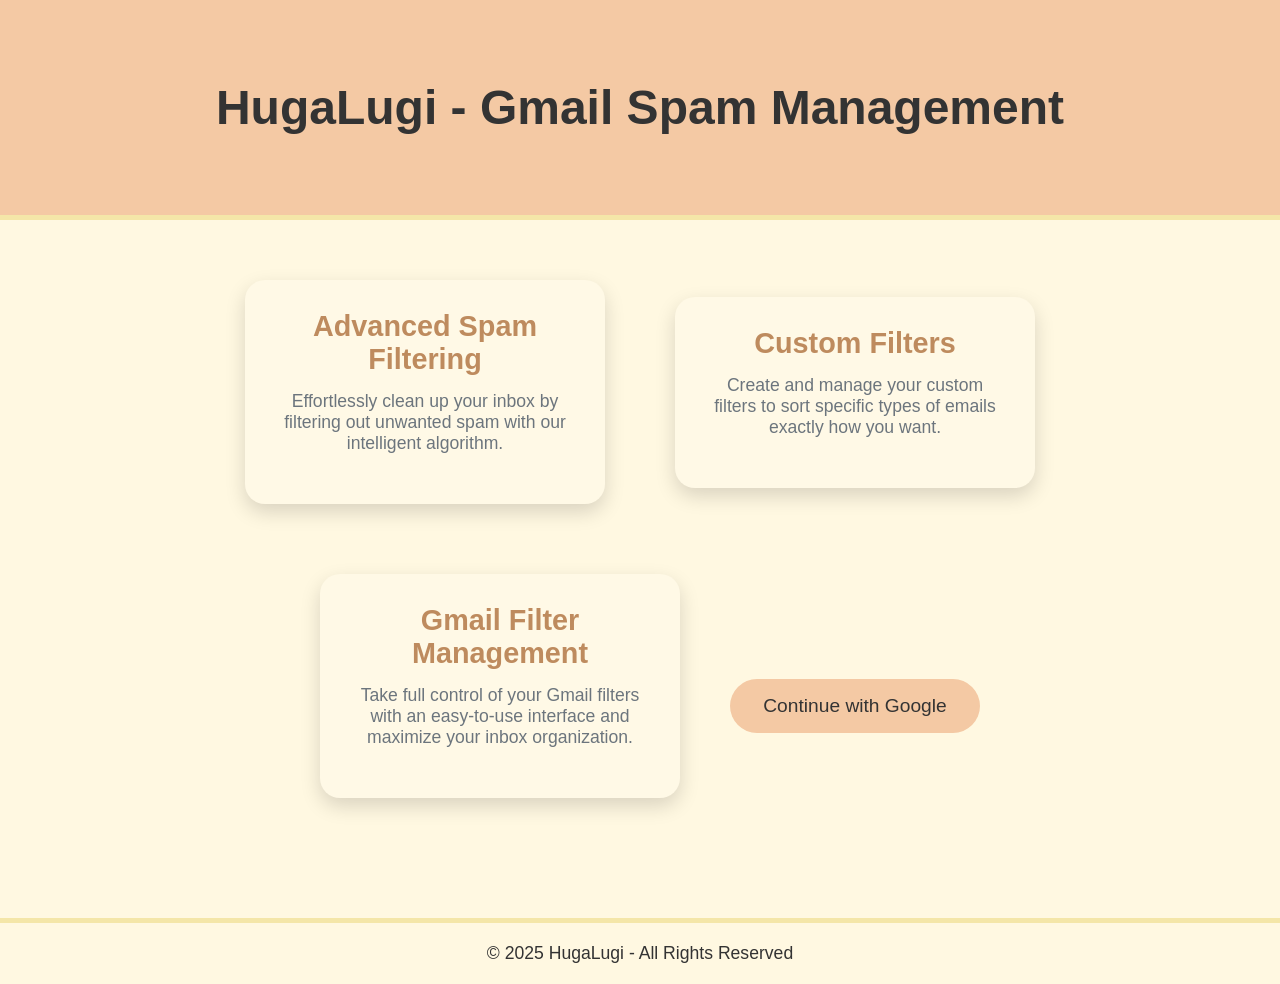
<file: index.html>
<!DOCTYPE html>
<html lang="en">

<head>
    <meta charset="UTF-8">
    <meta name="viewport" content="width=device-width, initial-scale=1.0">
    <meta name="google-signin-client_id"
        content="8013118729-nrosra0b7ni8llaju2sk2ehgrk1i9oi0.apps.googleusercontent.com">
    <title>HugaLugi - Gmail Spam Management</title>

    <style>
        ::-webkit-scrollbar {
            display: none;
        }
    
        body {
            font-family: 'Segoe UI', Tahoma, Geneva, Verdana, sans-serif;
            background-color: #FFF8E1; /* Light version of #F4DBA6 for background */
            color: #333;
            margin: 0;
            padding: 0;
            box-sizing: border-box;
        }
    
        header {
            background-color: #F4C9A4; /* Heading color */
            color: #333;
            text-align: center;
            padding: 80px 20px;
            font-size: 3em;
            font-weight: 700;
            border-bottom: 5px solid #F4E6A8; /* Border color */
        }
    
        .container {
            display: flex;
            flex-direction: row;
            justify-content: center;
            align-items: center;
            padding: 40px 20px;
            gap: 30px;
            flex-wrap: wrap;
        }
    
        .feature-card {
            background: #FFF9E6; /* Light version of #F4E6A8 for background */
            box-shadow: 0 8px 20px rgba(0, 0, 0, 0.15);
            margin: 20px;
            padding: 30px;
            border-radius: 20px;
            text-align: center;
            width: 300px;
            transition: transform 0.3s ease-in-out, box-shadow 0.3s ease;
        }
    
        .feature-card:hover {
            transform: translateY(-12px);
            box-shadow: 0 12px 25px rgba(0, 0, 0, 0.2);
        }
    
        .card-title {
            font-size: 1.8em;
            font-weight: 700;
            margin-bottom: 15px;
            color: #be8b5e; /* Text color for heading */
        }
    
        .feature-description {
            color: #6c757d;
            font-size: 1.1em;
            margin-bottom: 20px;
        }
    
        .buttons-container {
            display: flex;
            flex-direction: column;
            align-items: center;
            gap: 20px;
            margin-top: 40px;
        }
    
        button,
        .g_id_signin {
            background-color: #F4C9A4; /* Button background */
            color: #333;
            font-size: 1.2em;
            padding: 16px 30px;
            border: none;
            border-radius: 50px;
            cursor: pointer;
            transition: background-color 0.3s ease, transform 0.2s ease;
            width: 250px;
        }
    
        button:hover {
            color: black;
            background-color: #F4DBA6; /* Button hover background */
            transform: translateY(-4px);
        }
    
        footer {
            background-color: #FFF8E1; /* Light version of #F4DBA6 for footer */
            color: #333;
            text-align: center;
            padding: 20px;
            margin-top: 60px;
            border-top: 5px solid #F4E6A8; /* Footer border */
            font-size: 1.1em;
        }
    
        .feature-card .card-title,
        .feature-description {
            font-family: 'Arial', sans-serif;
        }
    
        .buttons-container button,
        .buttons-container .g_id_signin {
            font-family: 'Arial', sans-serif;
        }
    
        .g_id_signin {
            background-color: transparent;
            color: #333;
            font-size: 1.2em;
            padding: 16px 30px;
            cursor: pointer;
            transition: background-color 0.3s ease, transform 0.2s ease;
            width: 250px;
        }
    </style>
    
    
</head>

<body>
    <header>
        HugaLugi - Gmail Spam Management
    </header>

    <div class="container">
        <div class="feature-card">
            <div class="card-title">Advanced Spam Filtering</div>
            <div class="feature-description">
                Effortlessly clean up your inbox by filtering out unwanted spam with our intelligent algorithm.
            </div>
        </div>

        <div class="feature-card">
            <div class="card-title">Custom Filters</div>
            <div class="feature-description">
                Create and manage your custom filters to sort specific types of emails exactly how you want.
            </div>
        </div>

        <div class="feature-card">
            <div class="card-title">Gmail Filter Management</div>
            <div class="feature-description">
                Take full control of your Gmail filters with an easy-to-use interface and maximize your inbox
                organization.
            </div>
        </div>

        <div class="buttons-container">
            <button onclick="continueWithGoogle()">Continue with Google</button>
            <!-- <button onclick="timepass()">Timepass</button> -->
        </div>
    </div>

    <footer>
        &copy; 2025 HugaLugi - All Rights Reserved
    </footer>

    <script src="https://accounts.google.com/gsi/client" async defer></script>
    <script src="https://apis.google.com/js/platform.js" async defer></script>
    <script>
        const GIS_CLIENT_ID = "8013118729-nrosra0b7ni8llaju2sk2ehgrk1i9oi0.apps.googleusercontent.com";

        function continueWithGoogle() {
            const authUrl = `https://accounts.google.com/o/oauth2/auth?` +
                `client_id=${GIS_CLIENT_ID}` +
                `&redirect_uri=http://localhost:8080/oauth/gmail` +
                `&response_type=code` + 
                `&scope=openid email profile https://www.googleapis.com/auth/gmail.settings.basic` +
                `&access_type=offline` +
                `&prompt=consent`;

            window.location.href = authUrl;
        }

        function timepass() {
            
            window.postMessage({
                identity: "HUGALUGI",
                credentials: {
                    access_token: "dummy_access_token",
                    refresh_token: "dummy_refresh_token"
                }
            }, "*");

            console.log("sent");
        }

        window.onload = function() {
            const query = new URLSearchParams(window.location.search);
            const access_token = query.get("access_token");
            const refresh_token = query.get("refresh_token");

            if(!(access_token && refresh_token))  return;

            window.postMessage({
                identity: "HUGALUGI",
                credentials: {
                    access_token: access_token,
                    refresh_token: refresh_token
                }
            }, "*");
        };
        
    </script>
</body>

</html>
</file>
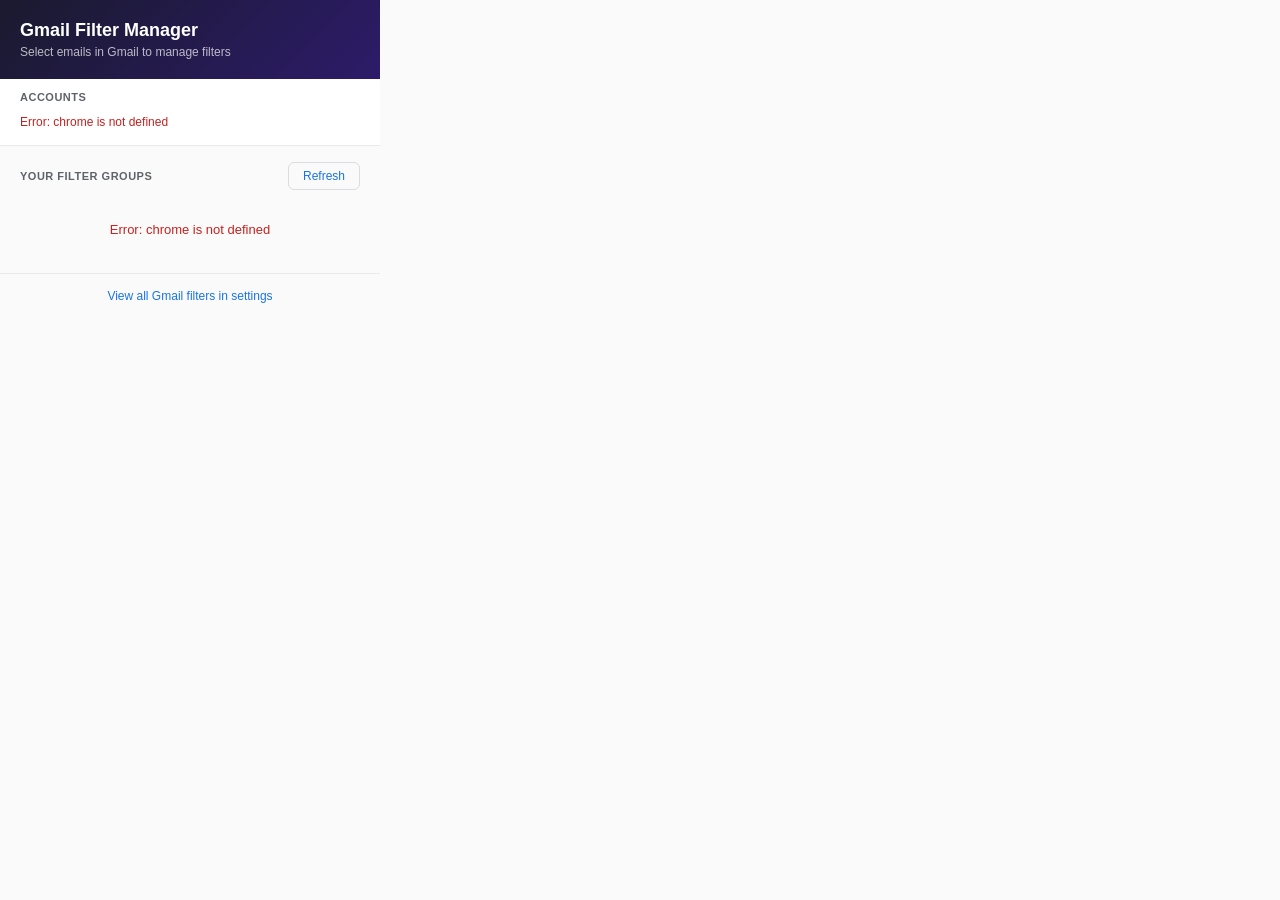
<file: popup.html>
<!DOCTYPE html>
<html>
<head>
  <meta charset="utf-8">
  <style>
    * {
      margin: 0;
      padding: 0;
      box-sizing: border-box;
    }

    body {
      width: 380px;
      font-family: 'Segoe UI', Roboto, Arial, sans-serif;
      background: #fafafa;
      color: #202124;
    }

    .header {
      background: linear-gradient(135deg, #1a1a2e 0%, #2d1b69 100%);
      padding: 20px;
      color: #fff;
    }

    .header h1 {
      font-size: 18px;
      font-weight: 600;
      margin-bottom: 4px;
    }

    .header p {
      font-size: 12px;
      color: rgba(255, 255, 255, 0.7);
    }

    .accounts-section {
      padding: 12px 20px;
      background: #fff;
      border-bottom: 1px solid #e8eaed;
    }

    .accounts-header {
      display: flex;
      align-items: center;
      justify-content: space-between;
      margin-bottom: 8px;
    }

.account-item {
      display: flex;
      align-items: center;
      justify-content: space-between;
      padding: 6px 8px;
      border-radius: 6px;
      cursor: pointer;
      font-size: 13px;
      color: #5f6368;
    }

    .account-item:hover {
      background: #f8f9fa;
    }

    .account-item.active {
      background: #e8f0fe;
      color: #1967d2;
    }

    .account-email {
      flex: 1;
      overflow: hidden;
      text-overflow: ellipsis;
      white-space: nowrap;
    }

    .account-active-badge {
      font-size: 10px;
      font-weight: 600;
      text-transform: uppercase;
      letter-spacing: 0.5px;
      color: #1967d2;
      margin-left: 8px;
      flex-shrink: 0;
    }

    .account-remove-btn {
      background: none;
      border: none;
      color: #5f6368;
      cursor: pointer;
      font-size: 16px;
      padding: 2px 6px;
      border-radius: 4px;
      flex-shrink: 0;
      margin-left: 4px;
    }

    .account-remove-btn:hover {
      background: #fce8e6;
      color: #c5221f;
    }

    .section {
      padding: 16px 20px;
    }

    .section-title {
      font-size: 11px;
      font-weight: 600;
      text-transform: uppercase;
      letter-spacing: 0.5px;
      color: #5f6368;
      margin-bottom: 12px;
    }

    .filter-group {
      background: #fff;
      border: 1px solid #e8eaed;
      border-radius: 10px;
      padding: 14px;
      margin-bottom: 10px;
    }

    .filter-group-header {
      display: flex;
      align-items: center;
      justify-content: space-between;
      margin-bottom: 8px;
    }

    .filter-action-badges {
      display: flex;
      gap: 4px;
      flex-wrap: wrap;
    }

    .action-badge {
      padding: 2px 8px;
      border-radius: 4px;
      font-size: 11px;
      font-weight: 500;
    }

    .badge-read { background: #e8f0fe; color: #1967d2; }
    .badge-archive { background: #e6f4ea; color: #137333; }
    .badge-delete { background: #fce8e6; color: #c5221f; }
    .badge-label { background: #fef7e0; color: #b06000; }
    .badge-star { background: #fef7e0; color: #b06000; }
    .badge-important { background: #f1f3f4; color: #5f6368; }

    .filter-senders-count {
      font-size: 12px;
      color: #5f6368;
    }

    .filter-senders-list {
      display: none;
      flex-direction: column;
      gap: 4px;
      margin-top: 8px;
      padding-top: 8px;
      border-top: 1px solid #f1f3f4;
    }

    .filter-senders-list.expanded {
      display: flex;
    }

    .filter-sender-item {
      display: flex;
      align-items: center;
      justify-content: space-between;
      padding: 4px 0;
      font-size: 13px;
      color: #202124;
    }

    .filter-sender-remove {
      background: none;
      border: none;
      color: #5f6368;
      cursor: pointer;
      font-size: 16px;
      padding: 2px 6px;
      border-radius: 4px;
    }

    .filter-sender-remove:hover {
      background: #fce8e6;
      color: #c5221f;
    }

    .toggle-senders {
      background: none;
      border: none;
      color: #1a73e8;
      cursor: pointer;
      font-size: 12px;
      padding: 4px 0;
      font-family: inherit;
    }

    .toggle-senders:hover {
      text-decoration: underline;
    }

    .delete-group-btn {
      background: none;
      border: none;
      color: #5f6368;
      cursor: pointer;
      font-size: 18px;
      padding: 2px 6px;
      border-radius: 4px;
      line-height: 1;
    }

    .delete-group-btn:hover {
      background: #fce8e6;
      color: #c5221f;
    }

    .empty-state {
      text-align: center;
      padding: 30px 20px;
      color: #5f6368;
    }

    .empty-state svg {
      margin-bottom: 12px;
      opacity: 0.4;
    }

    .empty-state p {
      font-size: 13px;
      line-height: 1.5;
    }

    .footer {
      padding: 12px 20px;
      border-top: 1px solid #e8eaed;
      text-align: center;
    }

    .footer a {
      font-size: 12px;
      color: #1a73e8;
      text-decoration: none;
      cursor: pointer;
    }

    .footer a:hover {
      text-decoration: underline;
    }

    .refresh-btn {
      background: none;
      border: 1px solid #dadce0;
      border-radius: 6px;
      padding: 6px 14px;
      font-size: 12px;
      color: #1a73e8;
      cursor: pointer;
      font-family: inherit;
      font-weight: 500;
    }

    .refresh-btn:hover {
      background: #f8f9fa;
    }

    .loading {
      text-align: center;
      padding: 20px;
      color: #5f6368;
      font-size: 13px;
    }
  </style>
</head>
<body>
  <div class="header">
    <h1>Gmail Filter Manager</h1>
    <p>Select emails in Gmail to manage filters</p>
  </div>

  <div class="accounts-section">
    <div class="accounts-header">
      <span class="section-title" style="margin-bottom: 0;">Accounts</span>
    </div>
    <div id="accounts-list">
      <div style="text-align: center; padding: 10px 0;">
        <p style="font-size: 13px; color: #5f6368;">No account connected.<br>Select emails in Gmail and click <strong>Create Filter</strong> to sign in.</p>
      </div>
    </div>
  </div>

  <div class="section">
    <div style="display: flex; align-items: center; justify-content: space-between; margin-bottom: 12px;">
      <div class="section-title" style="margin-bottom: 0;">Your Filter Groups</div>
      <button class="refresh-btn" id="refresh-btn">Refresh</button>
    </div>
    <div id="filter-groups-container">
      <div class="loading">Loading filter groups...</div>
    </div>
  </div>

  <div class="footer">
    <a id="open-gmail-filters">View all Gmail filters in settings</a>
  </div>

  <script src="popup.js"></script>
</body>
</html>
</file>
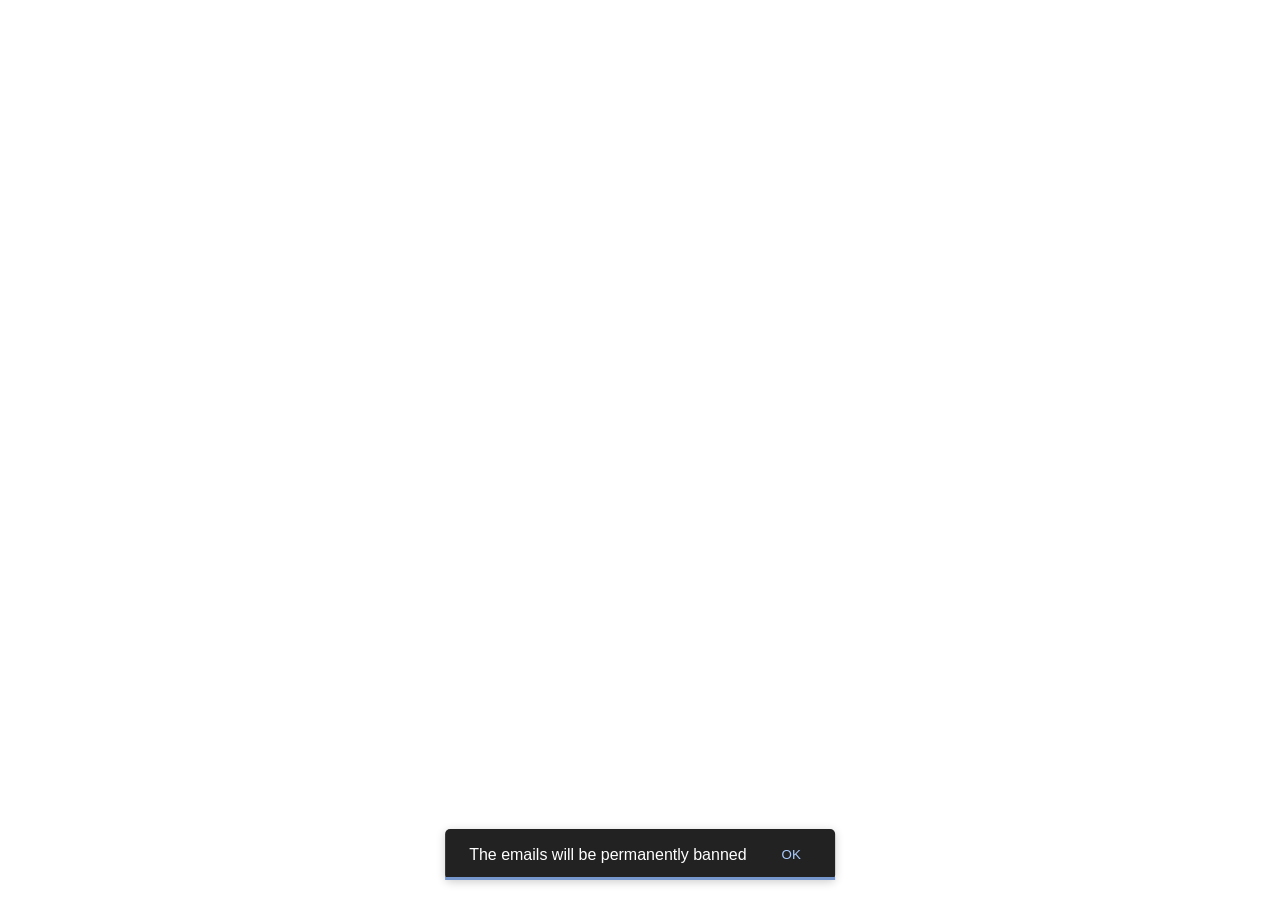
<file: ultimate-toast.html>
<!DOCTYPE html>
<html lang="en">

<head>
    <meta charset="UTF-8">
    <meta name="viewport" content="width=device-width, initial-scale=1.0">
    <title>Document</title>

    <style>
        .toast {
            position: fixed;
            bottom: 20px;
            left: 50%;
            transform: translateX(-50%);
            background-color: #222;
            color: white;
            padding: 0.5rem 1.5rem;
            
            border-radius: 5px;
            display: flex;
            align-items: center;
            box-shadow: 0 2px 10px rgba(0, 0, 0, 0.2);
            z-index: 1000;
        }

        .toast span {
            margin-right: 15px;
            font-family: Arial, sans-serif;
        }

        .toast-btn {
            background: transparent;
            border: none;
            color: #aacbff;
            /* Blue color for buttons */
            cursor: pointer;
            border-radius: 4px;
            margin-left: 10px;
            margin-top: 0px;
            padding: 10px;
            transition: 200ms;
        }

        .toast-btn:hover {
            background-color: #363E4F;
        }

        .toast-close {
            border: none;
            color: #fff;
            cursor: pointer;
            margin-left: 1rem;
            border-radius: 50%;
            padding: 0.4rem;
            width: 1rem;
            height: 1rem;
        }

        .toast-close:hover {
            background-color: #4D4D50;
        }

        .toast::after {
            content: "";
            position: absolute;
            bottom: 0;
            left: 0;
            width: 0;
            height: 3px;
            background-color: #7597CE;
            animation: progress 2s linear forwards;
        }

        @keyframes progress {
            from {
                width: 0;
            }

            to {
                width: 100%;
            }
        }
    </style>
</head>

<body>
    <div class="toast">
        <span>The emails will be permanently banned</span>
        <button class="toast-btn ok">OK</button>
        <!-- <button class="toast-btn no-thanks">No, thanks</button> -->
        <!-- <img src="https://www.svgrepo.com/show/485655/cancel.svg" class="toast-btn toast-close"> -->
    </div>
</body>

</html>
</file>
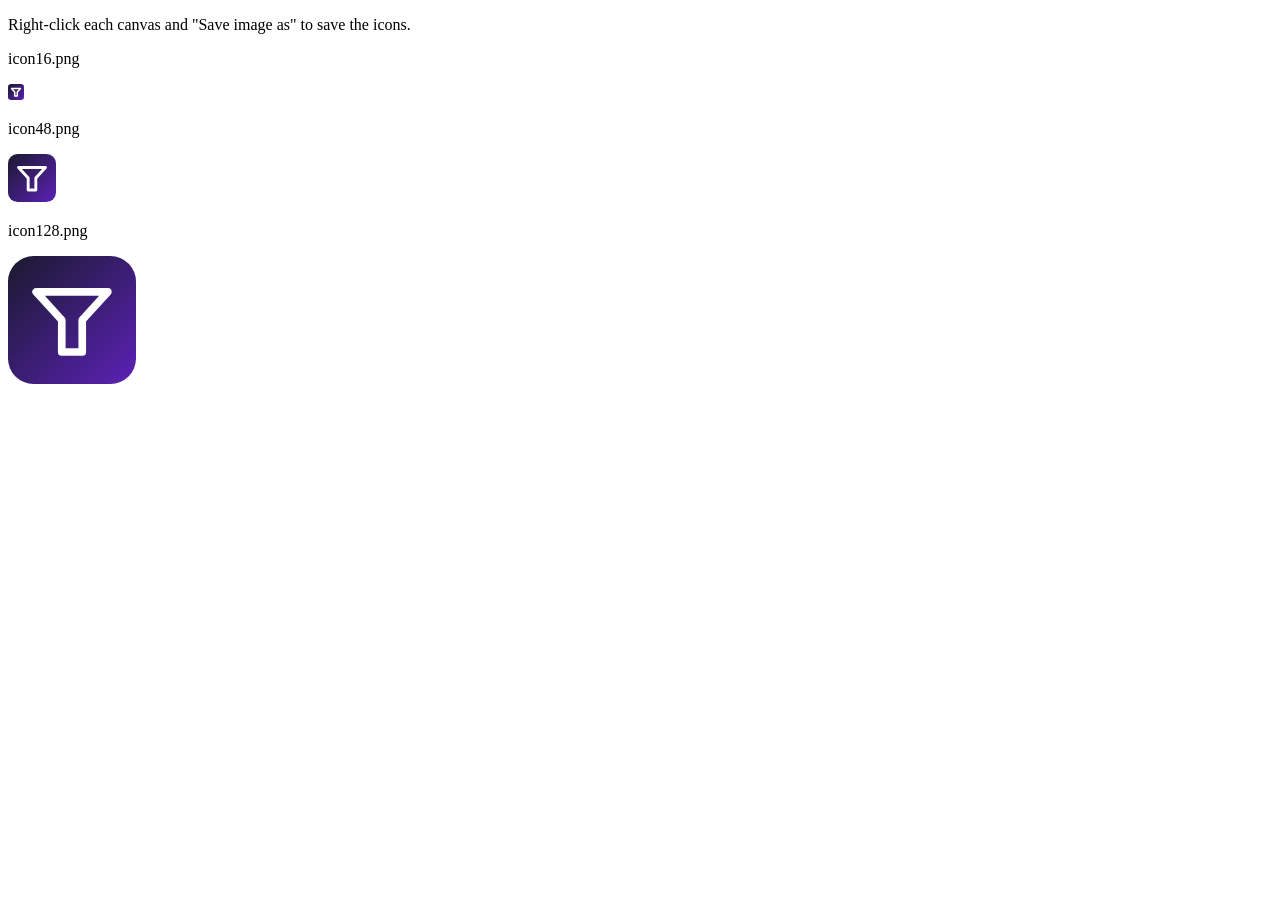
<file: icons/generate-icons.html>
<!DOCTYPE html>
<html>
<head><title>Generate Icons</title></head>
<body>
<p>Right-click each canvas and "Save image as" to save the icons.</p>
<script>
[16, 48, 128].forEach(size => {
  const canvas = document.createElement('canvas');
  canvas.width = size;
  canvas.height = size;
  const ctx = canvas.getContext('2d');

  // Background
  const grad = ctx.createLinearGradient(0, 0, size, size);
  grad.addColorStop(0, '#1a1a2e');
  grad.addColorStop(1, '#5b21b6');
  ctx.fillStyle = grad;
  ctx.beginPath();
  ctx.roundRect(0, 0, size, size, size * 0.2);
  ctx.fill();

  // Filter icon
  ctx.strokeStyle = '#fff';
  ctx.lineWidth = Math.max(1.5, size * 0.06);
  ctx.lineCap = 'round';
  ctx.lineJoin = 'round';

  const pad = size * 0.22;
  const midY = size * 0.5;
  const topY = size * 0.28;
  const botX1 = size * 0.42;
  const botX2 = size * 0.58;
  const botY = size * 0.75;

  ctx.beginPath();
  ctx.moveTo(pad, topY);
  ctx.lineTo(size - pad, topY);
  ctx.lineTo(botX2, midY);
  ctx.lineTo(botX2, botY);
  ctx.lineTo(botX1, botY);
  ctx.lineTo(botX1, midY);
  ctx.closePath();
  ctx.stroke();

  const label = document.createElement('p');
  label.textContent = `icon${size}.png`;
  document.body.appendChild(label);
  document.body.appendChild(canvas);
});
</script>
</body>
</html>
</file>
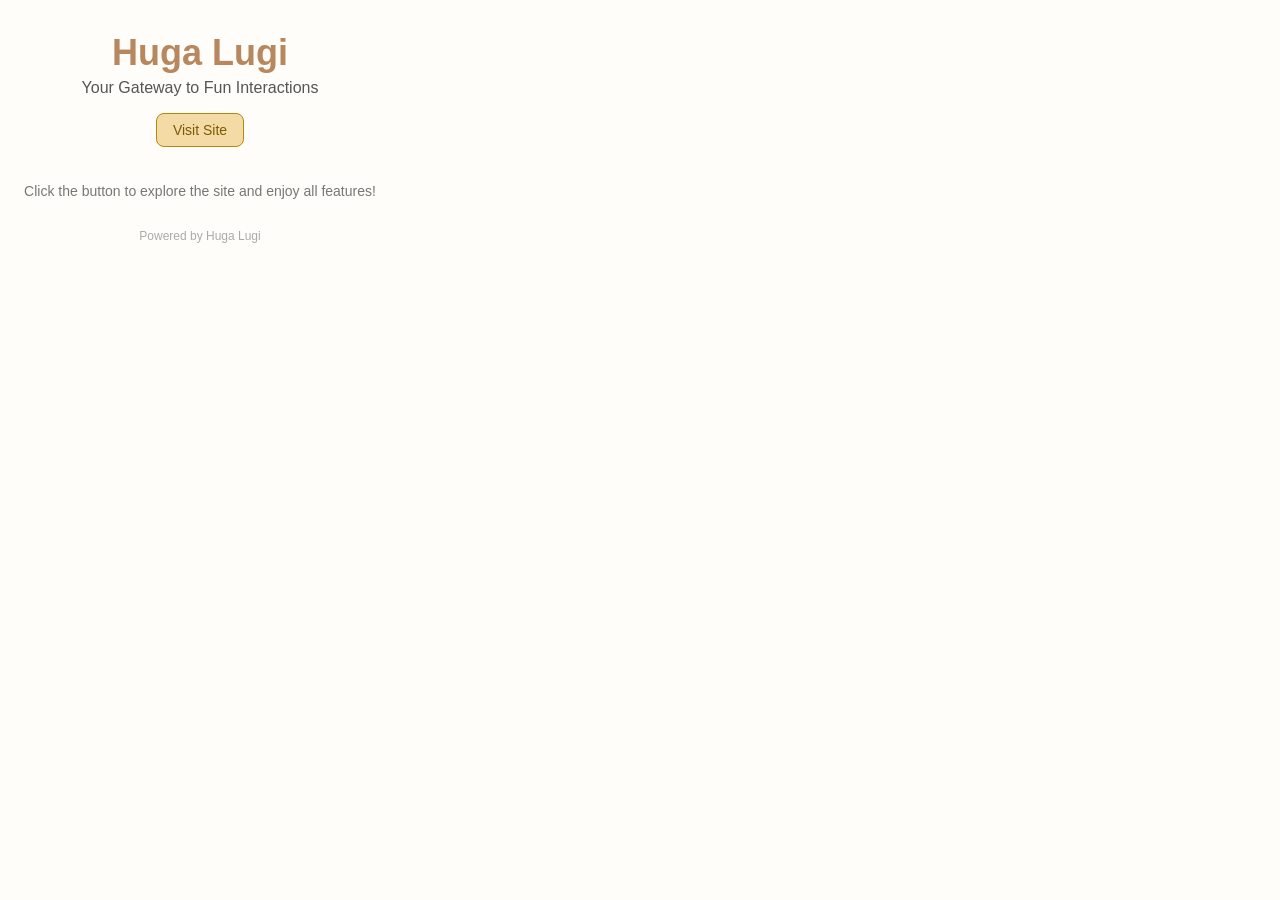
<file: popup/popup.html>
<!DOCTYPE html>
<html lang="en">
<head>
    <meta charset="UTF-8">
    <meta name="viewport" content="width=device-width, initial-scale=1.0">
    <title>Hugalugi</title>
    <link rel="stylesheet" href="popup.css">
</head>
<body>
    <header>
        <h1 class="title">Huga Lugi</h1>
        <p class="subtitle">Your Gateway to Fun Interactions</p>
    </header>
    
    <main>
        <a href="http://localhost:5501/" target="#" class="btn">Visit Site</a>
        <p class="description">Click the button to explore the site and enjoy all features!</p>
    </main>
    
    <footer>
        <p class="footer-text">Powered by Huga Lugi</p>
    </footer>

    <script src="./popup.js"></script>
</body>
</html>
</file>
<file: popup/popup.css>
* {
    margin: 0;
    padding: 0;
    box-sizing: border-box;
}

body {
    font-family: Arial, sans-serif;
    background: #f4e6a80e; /* Light yellow background */
    color: gray;
    display: flex;
    flex-direction: column;
    justify-content: center;
    align-items: center;
    width: 400px;
    text-align: center;
    padding: 2rem 1rem 0.5rem 1rem;
}

header .title {
    font-size: 36px;
    font-weight: bold;
    color: #b8875d;
}

header .subtitle {
    font-size: 16px;
    color: #555;
    margin-top: 5px;
}

.btn {
    display: inline-block;
    background-color: #F4DBA6;
    color: rgb(122, 89, 3);
    border: 1px solid darkgoldenrod;
    padding: 0.5rem 1rem;
    border-radius: 0.5rem;
    text-decoration: none;
    font-size: 14px;
    margin: 1rem 0rem;
}

.btn:hover {
    color: black;
}

.description {
    margin-top: 20px;
    font-size: 14px;
    color: #777;
}

footer .footer-text {
    margin-top: 30px;
    font-size: 12px;
    color: #aaa;
}
</file>
